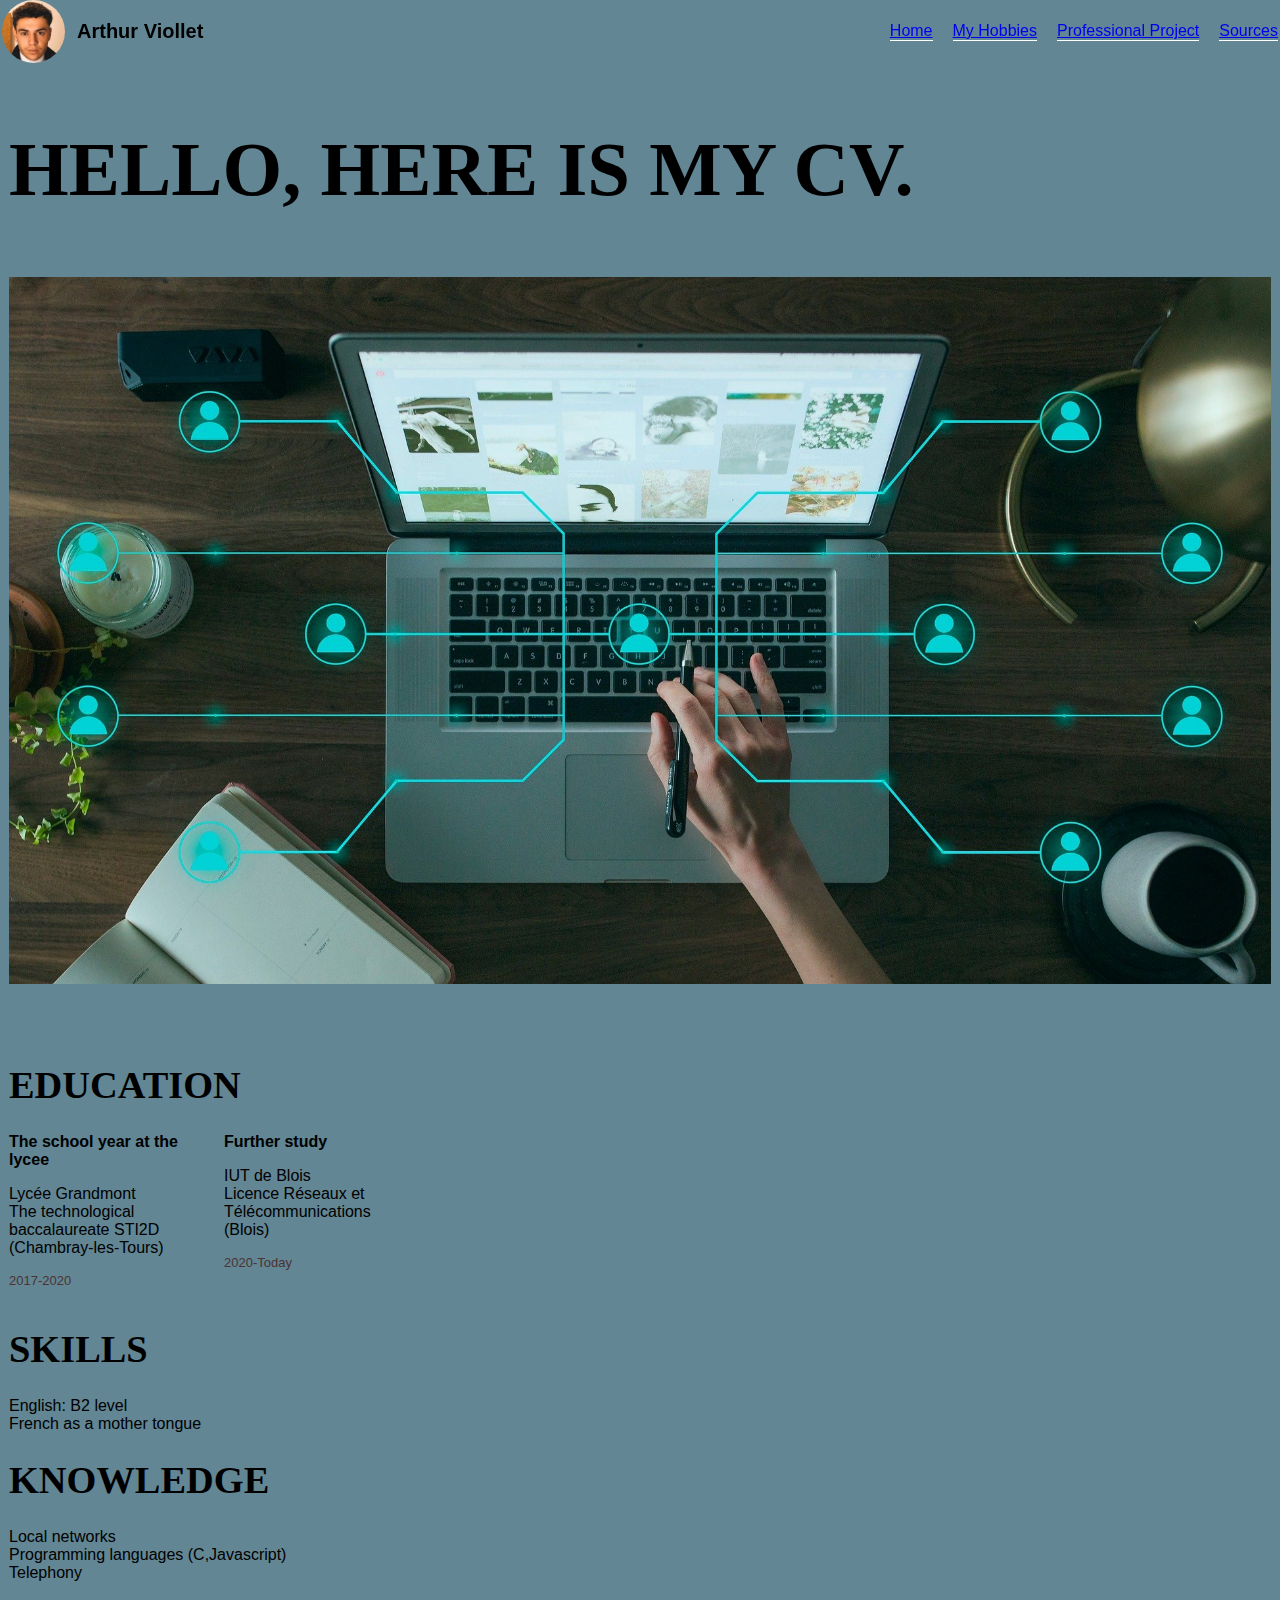
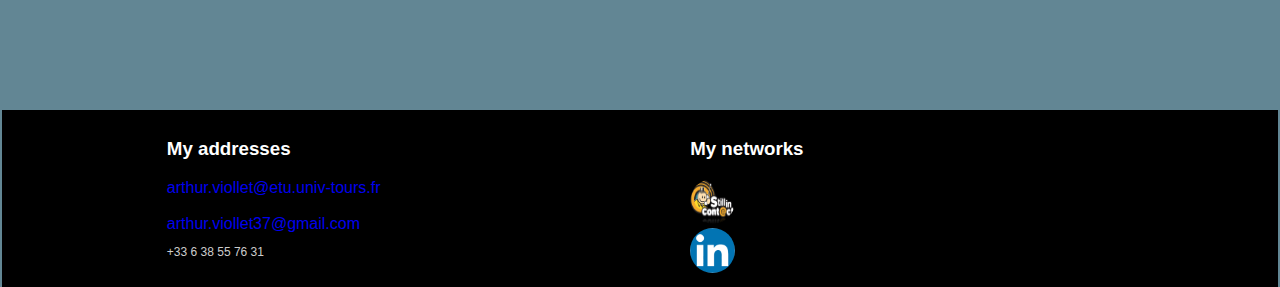
<file: index.html>
<!DOCTYPE html>
<html lang="en">
    <head>
        <meta charset="UTF-8">
        <meta name="viewport" content="width=device-width, initial-scale=1.0">
        <link rel="stylesheet" href="style.css">
        <title>Arthur Viollet</title>
    </head>
    <body>
        <nav>
            <div class="profil">
                <img src="images/pp.JPG" alt="Profil photo">
                <h1>Arthur Viollet</h1>
            </div>
            <ul>
                <li><a href="./index.html">Home</a></li>
                <li><a href="./Mes-centres-d'intérêts.html">My Hobbies</a></li>
                <li><a href="./Projets-Professionnel.html">Professional Project</a></li>
                <li><a href="./Sources.html">Sources</a></li>
            </ul>
        </nav>
        <section class="page">
        <header>
            <h1>Hello, here is my CV.</h1>
        </header>
        <section class="presentation-image">
            <img src="images/mon_image.jpg" alt="presentation image">



        
        <section class="présentation">
            <h1>Education</h1>
            <div class="scolaires">
                <div class="scolaire">
                    <h4>The school year at the lycee</h4>
                    <p class="description"> Lycée Grandmont<br/>The technological baccalaureate STI2D (Chambray-les-Tours)</p>
                    <p class="dates">2017-2020</p>
                </div>
                <div class="scolaire">
                    <h4>Further study</h4>
                    <p class="description">IUT de Blois<br/>Licence Réseaux et Télécommunications (Blois)</p>
                    <p class="dates">2020-Today</p>
                </div>
            </div>
            <section class="Compétences">
                <h1>Skills</h1>
                <p>English: B2 level<br/>
                    French as a mother tongue<br/>
            </p>
            <h1>Knowledge</h1>
            <p>Local networks<br/>
                Programming languages (C,Javascript)<br/>
                Telephony</p>
            </section>
    </section>
</section>
        </section>

<footer>
    <div class="colonne">
        <h3>My addresses</h3>
        <a href="mailto:arthur.viollet@etu.univ-tours.fr">arthur.viollet@etu.univ-tours.fr</a> <br/><br/>

        <a href="mailto:arthur.viollet37@gmail.com">arthur.viollet37@gmail.com</a>
        <p>+33 6 38 55 76 31</p>
    </div>
    <div class="colonne"> 
        <h3>My networks</h3>
        <a href="https://www.stillincontact.com/membre.php?menu=accueil&identifiant=61b394759953f"><img src="images/logo.png" alt="stillincontact"></a><br/>
        <a href="https://www.linkedin.com/in/arthur-viollet-004061226/"><img src="images/logo1.png" alt="Linkedin"></a>
    </div>
    <div class="colonne">
        <h3></h3>
        <p></p>
    </div>
</footer>
    </body>
</html>
</file>
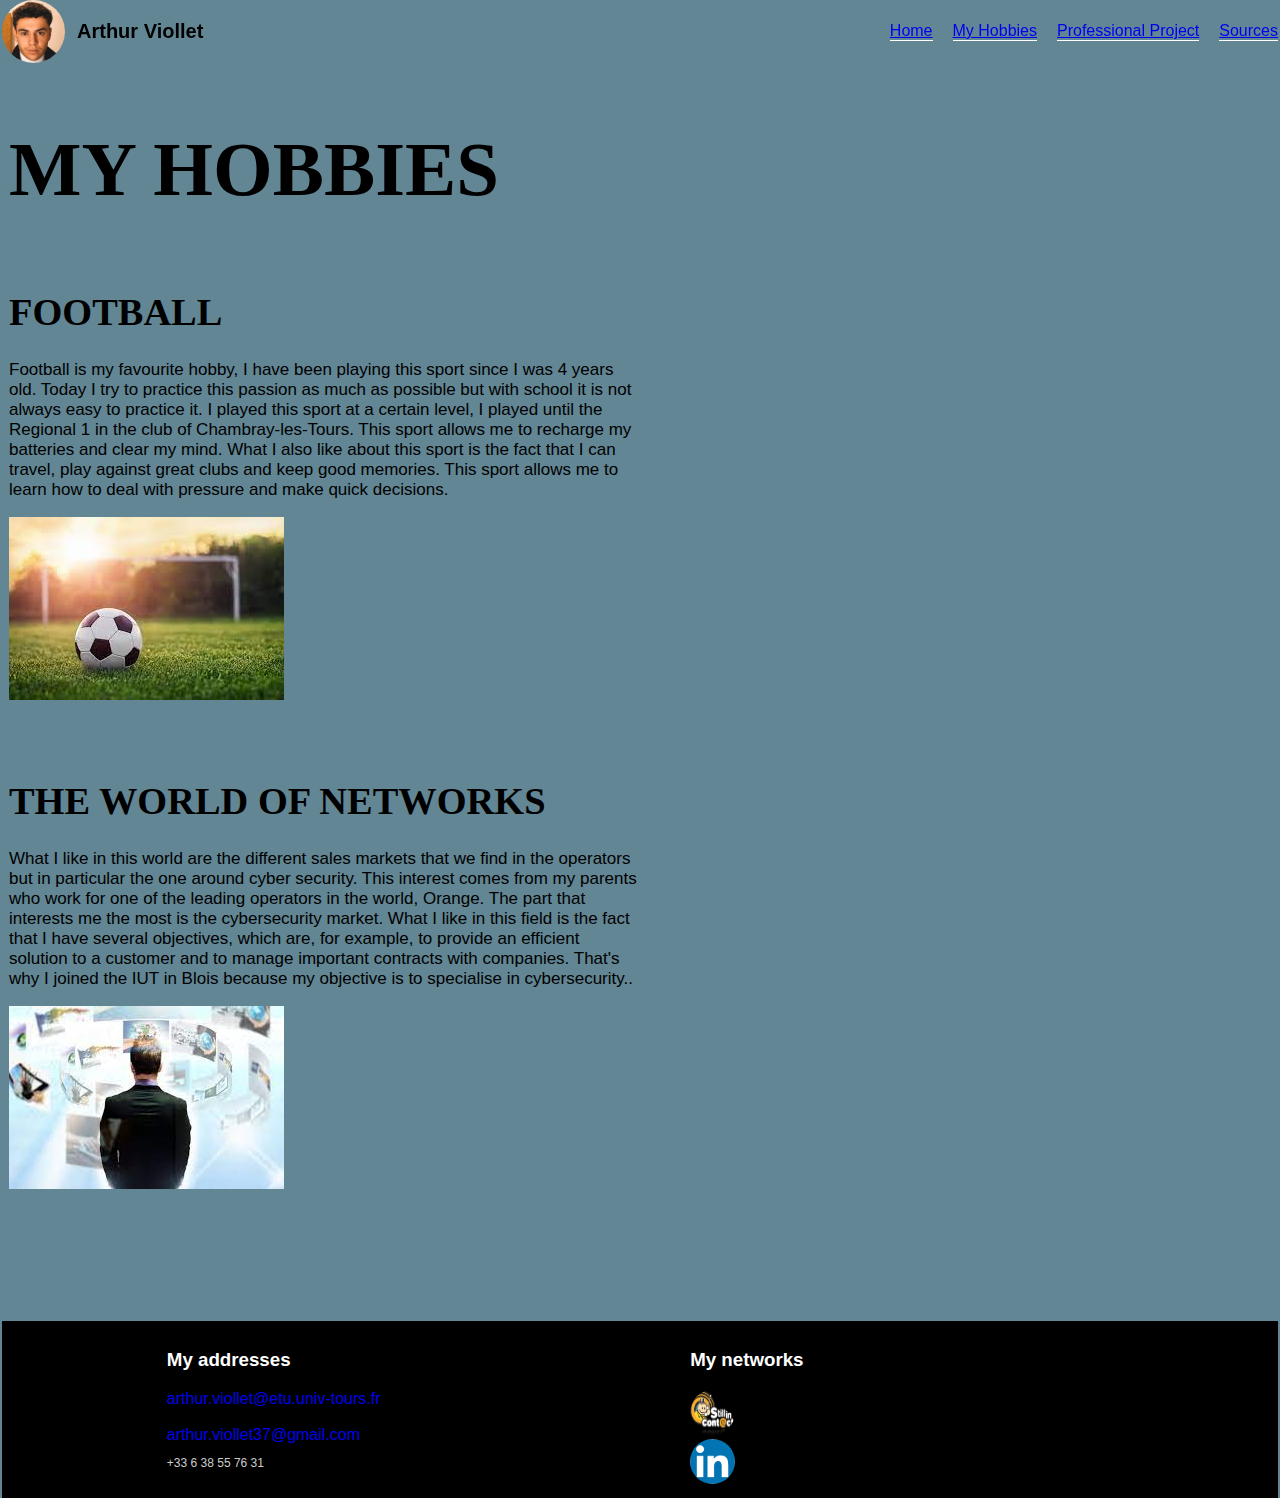
<file: Mes-centres-d'intérêts.html>
<!DOCTYPE html>
<html lang="en">
    <head>
        <meta charset="UTF-8">
        <meta name="viewport" content="width=device-width, initial-scale=1.0">
        <link rel="stylesheet" href="style.css">
        <title>Arthur Viollet</title>
    </head>
    <body>
        <nav>
            <div class="profil">
                <img src="images/pp.JPG" alt="Profil photo">
                <h1>Arthur Viollet</h1>
            </div>
            <ul>
                <li><a href="./index.html">Home</a></li>
                <li><a href="./Mes-centres-d'intérêts.html">My Hobbies</a></li>
                <li><a href="./Projets-Professionnel.html">Professional Project</a></li>
                <li><a href="./Sources.html">Sources</a></li>
            </ul>
        </nav>
        <section class="page">
        <header>
            <h1>My hobbies</h1>
        </header>
        <section class="présentation">
            <div class="football">
            <h1>Football</h1>
            <p>Football is my favourite hobby, I have been playing this sport since I was 4 years old. Today I try to practice this passion as much as possible but with school it is not always easy to practice it. I played this sport at a certain level, I played until the Regional 1 in the club of Chambray-les-Tours. This sport allows me to recharge my batteries and clear my mind. What I also like about this sport is the fact that I can travel, play against great clubs and keep good memories. This sport allows me to learn how to deal with pressure and make quick decisions.</p>
            </div>
            <div class="exemple">
        <img src="images/foot.jpg" alt="Ballon de football">
       </div>
        <section class="présentation">
            <div class="ing">
            <h1>The world of networks </h1>
            <p>	What I like in this world are the different sales markets that we find in the operators but in particular the one around cyber security. This interest comes from my parents who work for one of the leading operators in the world, Orange. The part that interests me the most is the cybersecurity market. What I like in this field is the fact that I have several objectives, which are, for example, to provide an efficient solution to a customer and to manage important contracts with companies. That's why I joined the IUT in Blois because my objective is to specialise in cybersecurity..
            </p>
            </div>
                <div class="exemple">
            <img src="images/ingenieur.jpg" alt="ingenieur commercial">
        </div>
            </p>

</section>
</section>
        </section>
<footer>
    <div class="colonne">
        <h3>My addresses</h3>
        <a href="mailto:arthur.viollet@etu.univ-tours.fr">arthur.viollet@etu.univ-tours.fr</a> <br/><br/>

        <a href="mailto:arthur.viollet37@gmail.com">arthur.viollet37@gmail.com</a>
        <p>+33 6 38 55 76 31</p>
    </div>
    <div class="colonne"> 
        <h3>My networks</h3>
        <a href="https://www.stillincontact.com/membre.php?menu=accueil&identifiant=61b394759953f"><img src="images/logo.png" alt="stillincontact"></a><br/>
        <a href="https://www.linkedin.com/in/arthur-viollet-004061226/"><img src="images/logo1.png" alt="Linkedin"></a>
    </div>
    <div class="colonne">
        <h3></h3>
        <p></p>
    </div>
</footer>
    </body>
</html>
</file>
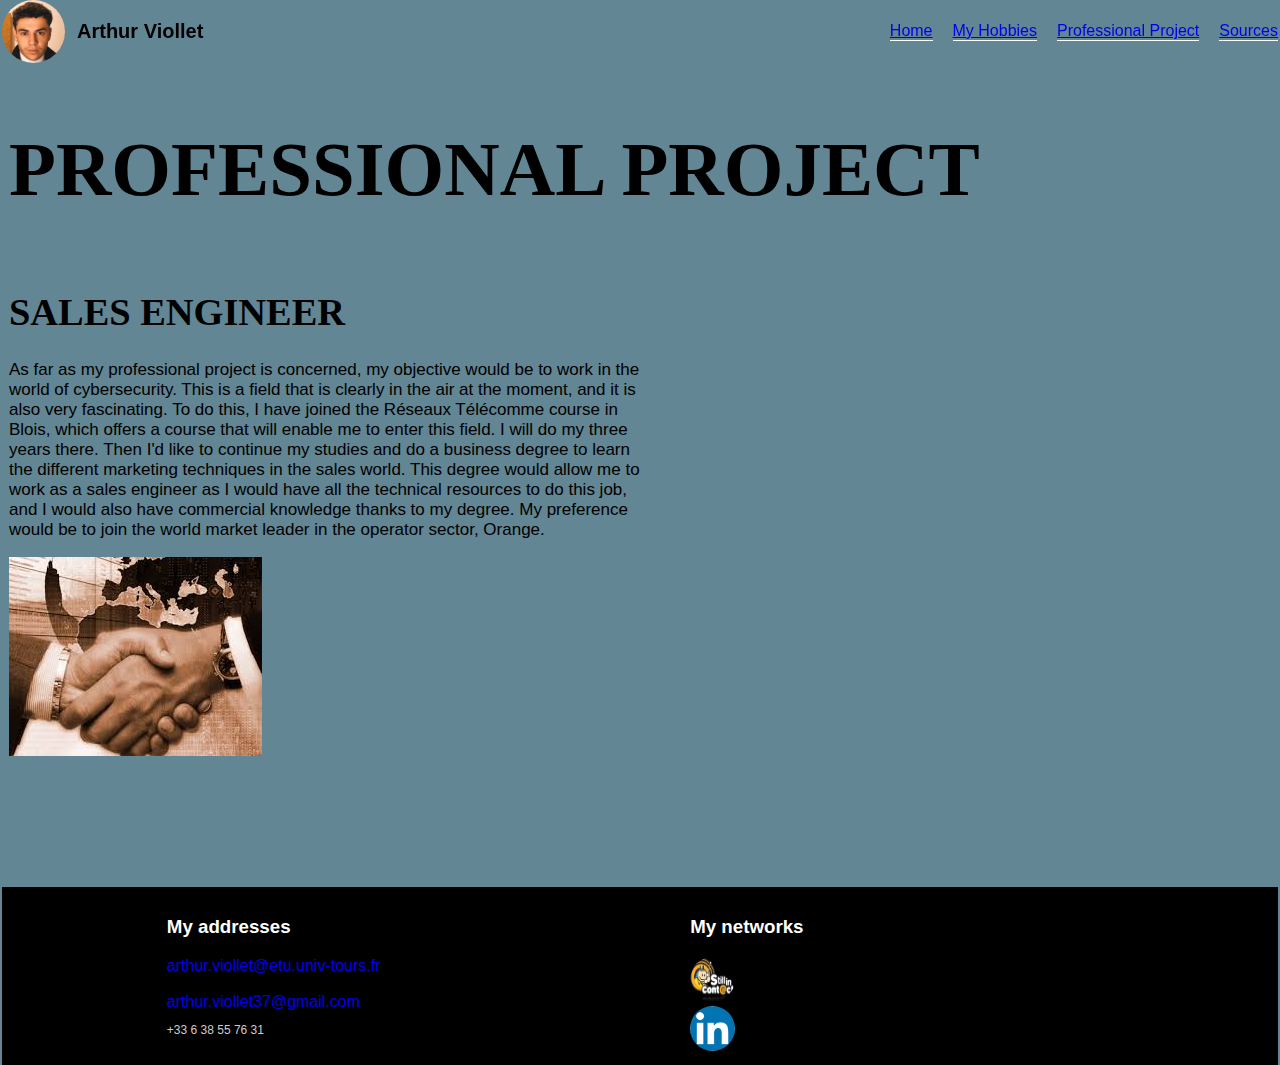
<file: Projets-Professionnel.html>
<!DOCTYPE html>
<html lang="en">
    <head>
        <meta charset="UTF-8">
        <meta name="viewport" content="width=device-width, initial-scale=1.0">
        <link rel="stylesheet" href="style.css">
        <title>Arthur Viollet</title>
    </head>
    <body>
        <nav>
            <div class="profil">
                <img src="images/pp.JPG" alt="Profil photo">
                <h1>Arthur Viollet</h1>
            </div>
            <ul>
                <li><a href="./index.html">Home</a></li>
                <li><a href="./Mes-centres-d'intérêts.html">My Hobbies</a></li>
                <li><a href="./Projets-Professionnel.html">Professional Project</a></li>
                <li><a href="./Sources.html">Sources</a></li>
            </ul>
        </nav>
        <section class="page">
        <header>
            <h1>Professional Project</h1>
        </header>
        <section class="présentation">
            <div class="projet">
            <h1>Sales engineer</h1>
            <p>As far as my professional project is concerned, my objective would be to work in the world of cybersecurity. This is a field that is clearly in the air at the moment, and it is also very fascinating. To do this, I have joined the Réseaux Télécomme course in Blois, which offers a course that will enable me to enter this field. I will do my three years there. Then I'd like to continue my studies and do a business degree to learn the different marketing techniques in the sales world. This degree would allow me to work as a sales engineer as I would have all the technical resources to do this job, and I would also have commercial knowledge thanks to my degree. My preference would be to join the world market leader in the operator sector, Orange. </p>
        </div>
        <div class="ingenieur">
            <img src="images/ingénieur.jpg" alt="ingénieur commercial">
        </div>
        </section>
        </section>
        
<footer>
    <div class="colonne">
        <h3>My addresses</h3>
        <a href="mailto:arthur.viollet@etu.univ-tours.fr">arthur.viollet@etu.univ-tours.fr</a> <br/><br/>

        <a href="mailto:arthur.viollet37@gmail.com">arthur.viollet37@gmail.com</a>
        <p>+33 6 38 55 76 31</p>
    </div>
    <div class="colonne"> 
        <h3>My networks</h3>
        <a href="https://www.stillincontact.com/membre.php?menu=accueil&identifiant=61b394759953f"><img src="images/logo.png" alt="stillincontact"></a><br/>
        <a href="https://www.linkedin.com/in/arthur-viollet-004061226/"><img src="images/logo1.png" alt="Linkedin"></a>
    </div>
    <div class="colonne">
        <h3></h3>
        <p></p>
    </div>
</footer>
    </body>
</html>
</file>
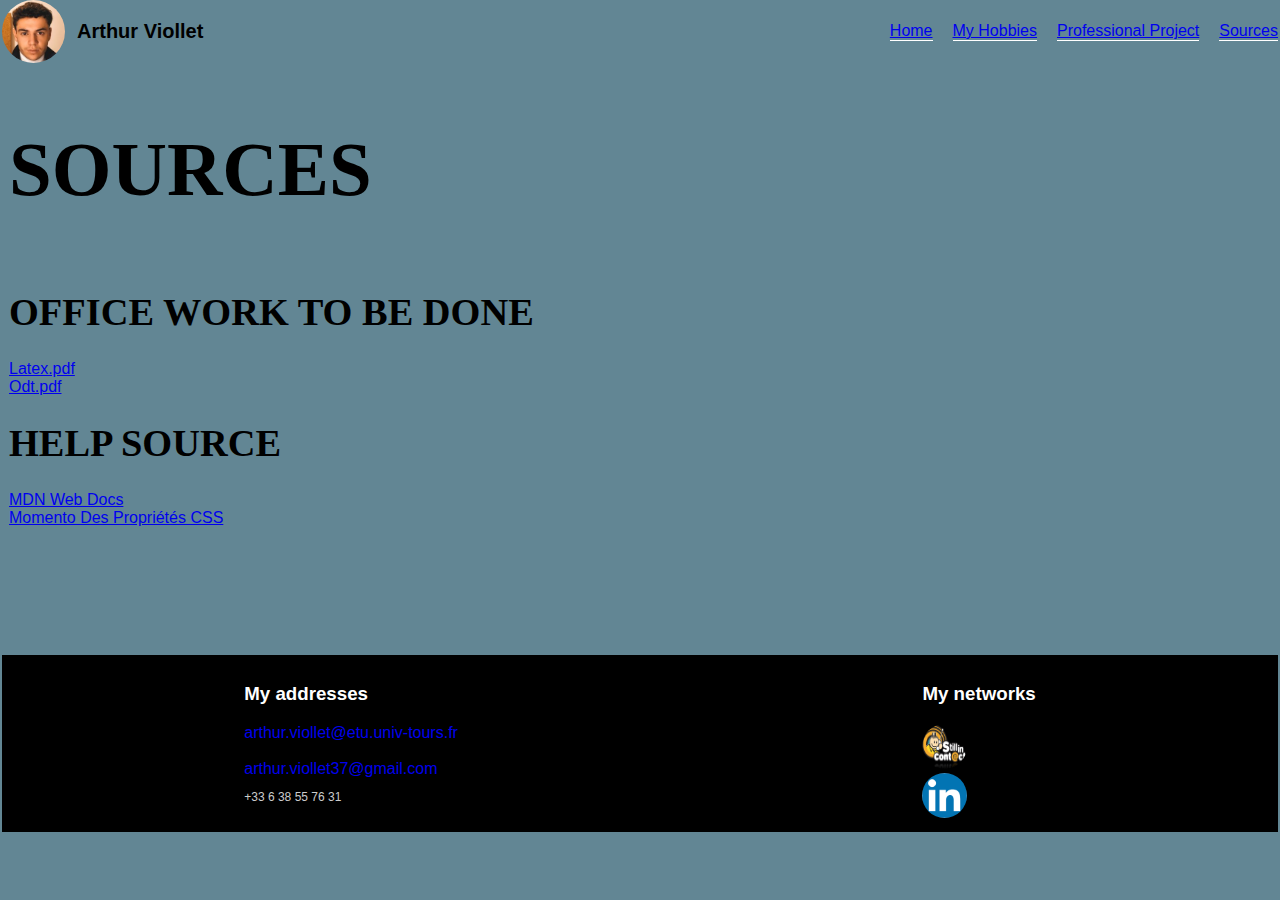
<file: Sources.html>
<!DOCTYPE html>
<html lang="en">
    <head>
        <meta charset="UTF-8">
        <meta name="viewport" content="width=device-width, initial-scale=1.0">
        <link rel="stylesheet" href="style.css">
        <title>Arthur Viollet</title>
    </head>
    <body>
        
        <nav>
            <div class="profil">
                <img src="images/pp.JPG" alt="Profil photo">
                <h1>Arthur Viollet</h1>
            </div>
            <ul>
                <li><a href="./index.html">Home</a></li>
                <li><a href="./Mes-centres-d'intérêts.html">My Hobbies</a></li>
                <li><a href="./Projets-Professionnel.html">Professional Project</a></li>
                <li><a href="./Sources.html">Sources</a></li>
            </ul>
        </nav>
        <section class="page">
        <header>
            <h1>Sources</h1>
        </header>
        <section class="présentation">
            <h1>Office work to be done</h1>
            <div class="travail">
                <li><a href="./latex.pdf">Latex.pdf</a></li>
                <li><a href="./odt.pdf">Odt.pdf</a></li>
            </div>
        <section class="source">
            <h1>Help source </h1>
            <div class="sources">
                <li><a href="https://developer.mozilla.org/fr/docs/Web/HTML">MDN Web Docs</a></li> 
                <li><a href="https://openclassrooms.com/fr/courses/1603881-apprenez-a-creer-votre-site-web-avec-html5-et-css3/1608902-memento-des-proprietes-css">Momento Des Propriétés CSS</a></li>
            </div>
        </section>
        </section>
        </section>
<footer>
    <div class="colonne">
        <h3>My addresses</h3>
        <a href="mailto:arthur.viollet@etu.univ-tours.fr">arthur.viollet@etu.univ-tours.fr</a> <br/><br/>

        <a href="mailto:arthur.viollet37@gmail.com">arthur.viollet37@gmail.com</a>
        <p>+33 6 38 55 76 31</p>
    </div>
    <div class="colonne"> 
        <h3>My networks</h3>
        <a href="https://www.stillincontact.com/membre.php?menu=accueil&identifiant=61b394759953f"><img src="images/logo.png" alt="stillincontact"></a><br/>
        <a href="https://www.linkedin.com/in/arthur-viollet-004061226/"><img src="images/logo1.png" alt="Linkedin"></a>
    </div>
</footer>
</div>
    </body>
</html>
</file>
<file: style.css>
body{

    padding: 0 2px;
    margin: 0;
    background-color: rgba(62, 107, 124, 0.815);

    font-family: Arial, Helvetica, sans-serif; 
}

nav {
    display: flex; 
    /* flex permet de tout alligner */
    flex-wrap: wrap;
    justify-content: space-between; /*permet de mettre un espace entre les éléments */
    align-items: center;
    position: sticky;
    top: 0;
}

nav .profil{
    display: flex;
    align-items: center;
}
nav .profil img{
    width: 63px;
    height: 63px;
    border-radius: 50px;

}

nav .profil h1{
    font-size: 20px;
    margin-left: 12px;
}
nav ul {
    display: flex;
    list-style-type: none;
}
nav ul li{
    margin-left: 20px;
    cursor: pointer;
    border-bottom: 1px solid #fff;

}
nav ul li:hover{
    border-bottom-color: black;
}

@media screen and (max-width:700px){
    nav{
    justify-content: center;
}

  page .présentation{
      margin-top: 15%;

  }
  .page .présentation .scolaires .scolaire{
      margin-right: 0;
      margin-bottom: 20px;
      max-width: 100%;
  }
footer{
    justify-content: flex-start;/*permet comme vu précédemment de mettre un espace ici particulièrement au début*/
}
footer .colonne{
    width: 80%;
}
}
.page{
    margin: 7px;

}
.page header{
    margin-top: 5%;
    max-width: 80%;

}
.page header h1 {
    margin:0;
    text-transform: uppercase;/*permet de mettre le texte tout en majuscule*/
    font-size: 6vw;/*vw est une unité pour la taille*/
    font-family: Cambria, Cochin, Georgia, Times, 'Times New Roman', serif;
}

.page .presentation-image {

    margin-top: 5%;
}
.page .presentation-image img {
    max-width: 100%;
    height: auto;
}

.page .présentation{
    margin-top: 6%;
}
.page .présentation h1 {
    font-family: Cambria, Cochin, Georgia, Times, 'Times New Roman', serif;
    text-transform: uppercase;
    font-size: 3vw;

}
.page .présentation .scolaires{
    display: flex;
    flex-wrap: wrap;/*permet d'indiquer que l'élément doit retourner a la ligne*/


}
.page .présentation .scolaires .scolaire{
    max-width: 195px;
    margin-right: 20px;

}
.page .présentation .football {
    max-width: 50%;
    font-size: 17px;
}
.page .présentation .projet {
    max-width: 50%;
    font-size: 17px;
}
.page .présentation .ing {
    max-width: 50%;
    font-size: 17px;
}

.page .présentation .scolaires .scolaire h4 {
    margin: 0;
}
.page .présentation .scolaires .scolaire .description {
    font-size: 10 px;

}
.page .présentation .scolaires .scolaire .dates{
    font-size: 13px;
    color: rgb(77, 50, 50);
}
footer{
    margin-top: 10%;
    display: flex;
    flex-wrap: wrap; /* permet  pas passer a la ligne suivante si les éléments ne rentre pas*/
    justify-content: space-around;/*mettre de l'espace*/
    background-color: black;
    color: white;
    padding: 10px;
    margin-bottom: 0%;
}
footer .colonne a{
    text-decoration: none;/*pour effacer les liens*/

}
footer .colonne p{
    font-size: 12px;
    color:#ccc;
    cursor: pointer;
}
footer .colonne p:hover{
    color:white;

}
footer .colonne img {
    width: 45px;
    height: 45px;
    border-radius: 50%;
}
.Compétences h4 {
    font-family: 'Franklin Gothic Medium', 'Arial Narrow', Arial, sans-serif;
    margin-bottom: 2px;
    margin-top: 4px;
    font-size: 3vw;

    

}
.section .présentation p {
    display: flex;
    flex-wrap: wrap;
    justify-content: center;
    font-size: 33px;
}
</file>
